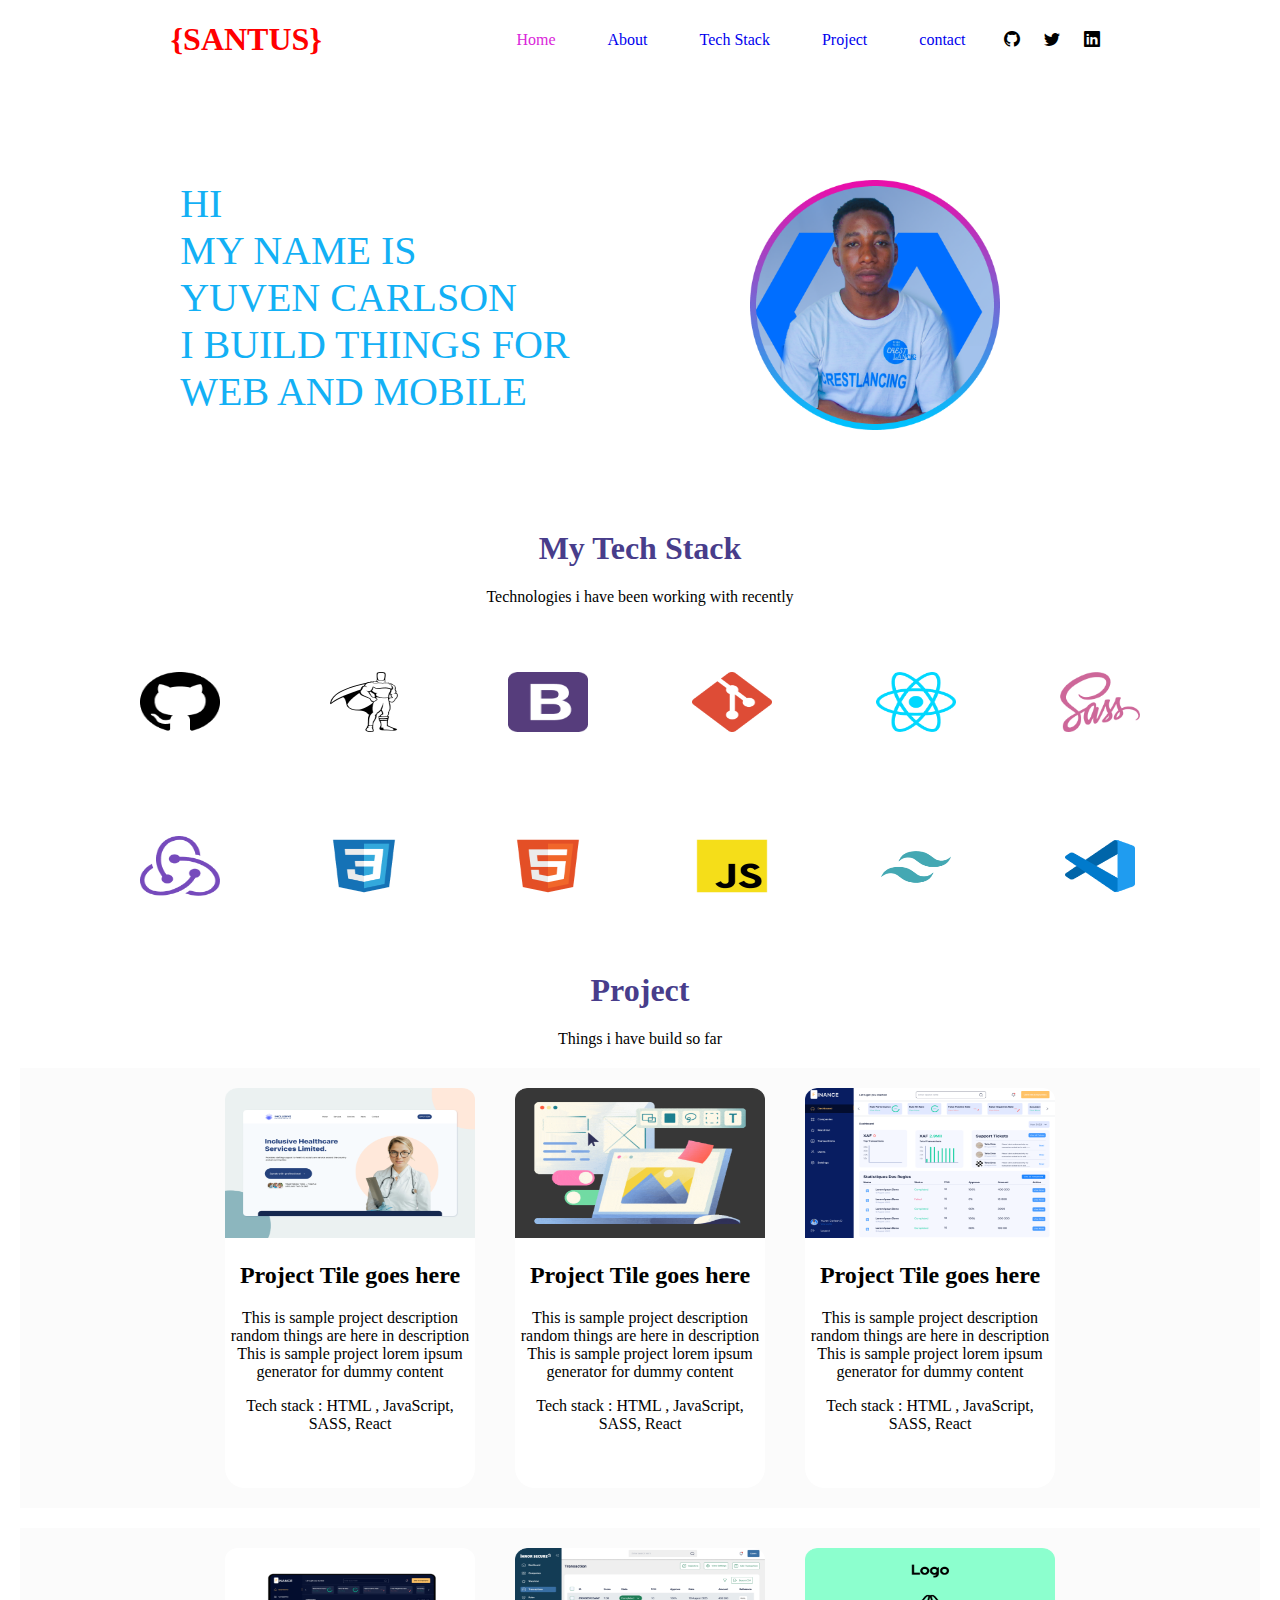
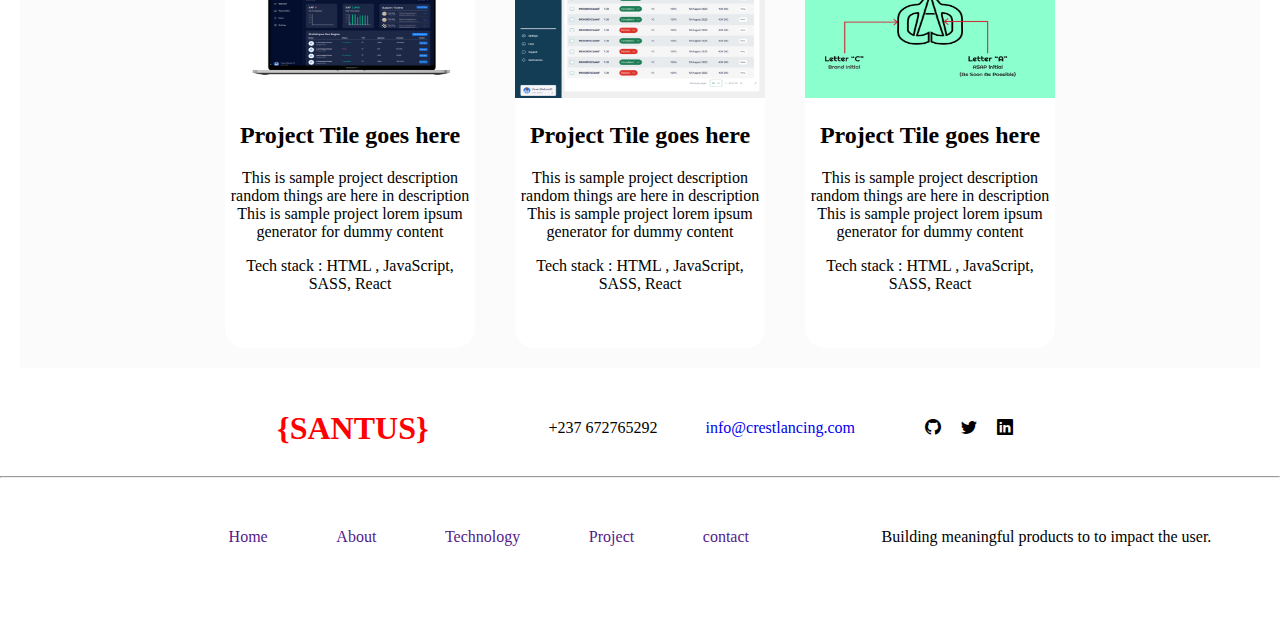
<file: index.html>
<!DOCTYPE html>
<html lang="en">
<head>
    <meta charset="UTF-8">
    <meta name="viewport" content="width=device-width, initial-scale=1.0">
    <title>Portfolio</title>
    <link rel="stylesheet" href="/index.css">
</head>
<body>
    <header class="desktop">
            <h1 class="a">{SANTUS}</h1>
<div class="nav">
    <a href="" class="nav-ell"><span class="sp">Home</span></a>
    <a href="about.html" class="nav-ell">About</a>
    <a href="technology.html" class="nav-ell">Tech Stack</a>
    <a href="project .html" class="nav-ell">Project</a>
    <a href="contact.html" class="nav-ell">contact</a>
    <i class="bi bi-github"></i>
    <i class="bi bi-twitter"></i>
    <i class="bi bi-linkedin"></i>
</div>
</header>
<header class="mobile">
    <h1 class="a">{SANTUS}</h1>
    <i class="bi bi-list" ></i>
</header>

<main>
    <section id="home">
        HI<br>
        MY NAME IS <br>
        YUVEN CARLSON<br>
        I BUILD THINGS FOR <br>
        WEB AND MOBILE<br>
        <img src="/images/50353683 1.png">
    </section>
  
    <section id="TechStack">
        <h1 class="b">
            My Tech Stack
        </h1>
        <p class="1">Technologies i have been working with recently</p>
        <img src="/images/akar-icons_github-fill.png" class="img">
        <img src="/images/cib_greensock.png" class="img">
        <img src="/images/logos_bootstrap.png" class="img">
        <img src="/images/logos_git-icon.png" class="img">
        <img src="/images/logos_react.png" class="img">
        <img src="/images/logos_sass.png" class="img">
        <img src="/images/Vector (1).png" class="img">
        <img src="/images/vscode-icons_file-type-css.png" class="img">
        <img src="/images/vscode-icons_file-type-html.png" class="img">
        <img src="/images/vscode-icons_file-type-js-official.png" class="img">
        <img src="/images/vscode-icons_file-type-tailwind.png" class="img">
        <img src="/images/vscode-icons_file-type-vscode.png" class="img">
    </section>
    <section id="TechStack">
        <h1 class="b">
            Project
        </h1>
        <p class="1">Things i have build so far</p>
       <div class="cart">
        <div class="card">
            <img src="/images/Rectangle 18.png" class="img1">
            <h2>Project Tile goes here</h2>
            <p>This is sample project description random things are here in description This is sample project lorem ipsum generator for dummy content </p>
                 <span>Tech stack : HTML , JavaScript, SASS, React</span>
           
        </div>
        <div class="card">
            <img src="/images/Rectangle 16.png" class="img1">
            <h2>Project Tile goes here</h2>
            <p>This is sample project description random things are here in description This is sample project lorem ipsum generator for dummy content </p>
                 <span>Tech stack : HTML , JavaScript, SASS, React</span>
           
        </div>
        <div class="card">
            <img src="/images/Rectangle 22.png" class="img1">
            <h2>Project Tile goes here</h2>
            <p>This is sample project description random things are here in description This is sample project lorem ipsum generator for dummy content </p>
                 <span>Tech stack : HTML , JavaScript, SASS, React</span>
           
        </div>
        </div>
        <div class="cart">
        <div class="card">
            <img src="/images/Rectangle 23.png" class="img1">
            <h2>Project Tile goes here</h2>
            <p>This is sample project description random things are here in description This is sample project lorem ipsum generator for dummy content </p>
                 <span>Tech stack : HTML , JavaScript, SASS, React</span>
           
        </div>
        <div class="card">
            <img src="/images/Rectangle 24.png" class="img1">
            <h2>Project Tile goes here</h2>
            <p>This is sample project description random things are here in description This is sample project lorem ipsum generator for dummy content </p>
                 <span>Tech stack : HTML , JavaScript, SASS, React</span>
           
        </div>
        <div class="card">
            <img src="/images/Rectangle 8.png" class="img1">
            <h2>Project Tile goes here</h2>
            <p>This is sample project description random things are here in description This is sample project lorem ipsum generator for dummy content </p>
                 <span>Tech stack : HTML , JavaScript, SASS, React</span>
                </div>
        </div>
    </section>
    <section id="foot">
        <h1 class="a">{SANTUS}&nbsp;&nbsp;&nbsp;&nbsp;&nbsp;&nbsp;&nbsp;&nbsp;&nbsp;&nbsp;&nbsp;&nbsp;&nbsp;&nbsp;&nbsp;</h1>
        
        <span>+237 672765292&nbsp;&nbsp;&nbsp;&nbsp;&nbsp;&nbsp;</span>
       <a href="#" class="nav-ell">info@crestlancing.com &nbsp;&nbsp;&nbsp;&nbsp;&nbsp;&nbsp;&nbsp;&nbsp;</a>
        <i class="bi bi-github"></i>
        <i class="bi bi-twitter"></i>
        <i class="bi bi-linkedin"></i>
    </section>
    <hr>
    <section id="footer">
        <a href="" class="nav-el">Home</a>
        <a href="" class="nav-el">About</a>
        <a href="" class="nav-el">Technology</a>
        <a href="" class="nav-el">Project</a>
        <a href="" class="nav-el">contact&nbsp;&nbsp;&nbsp;&nbsp;&nbsp;&nbsp;&nbsp;&nbsp;&nbsp;&nbsp;&nbsp;&nbsp;&nbsp;&nbsp;&nbsp;&nbsp;</a>
        <span>Building meaningful products to to impact the user.</span>
    </section>
</main>
 
</body>
</html>
</file>
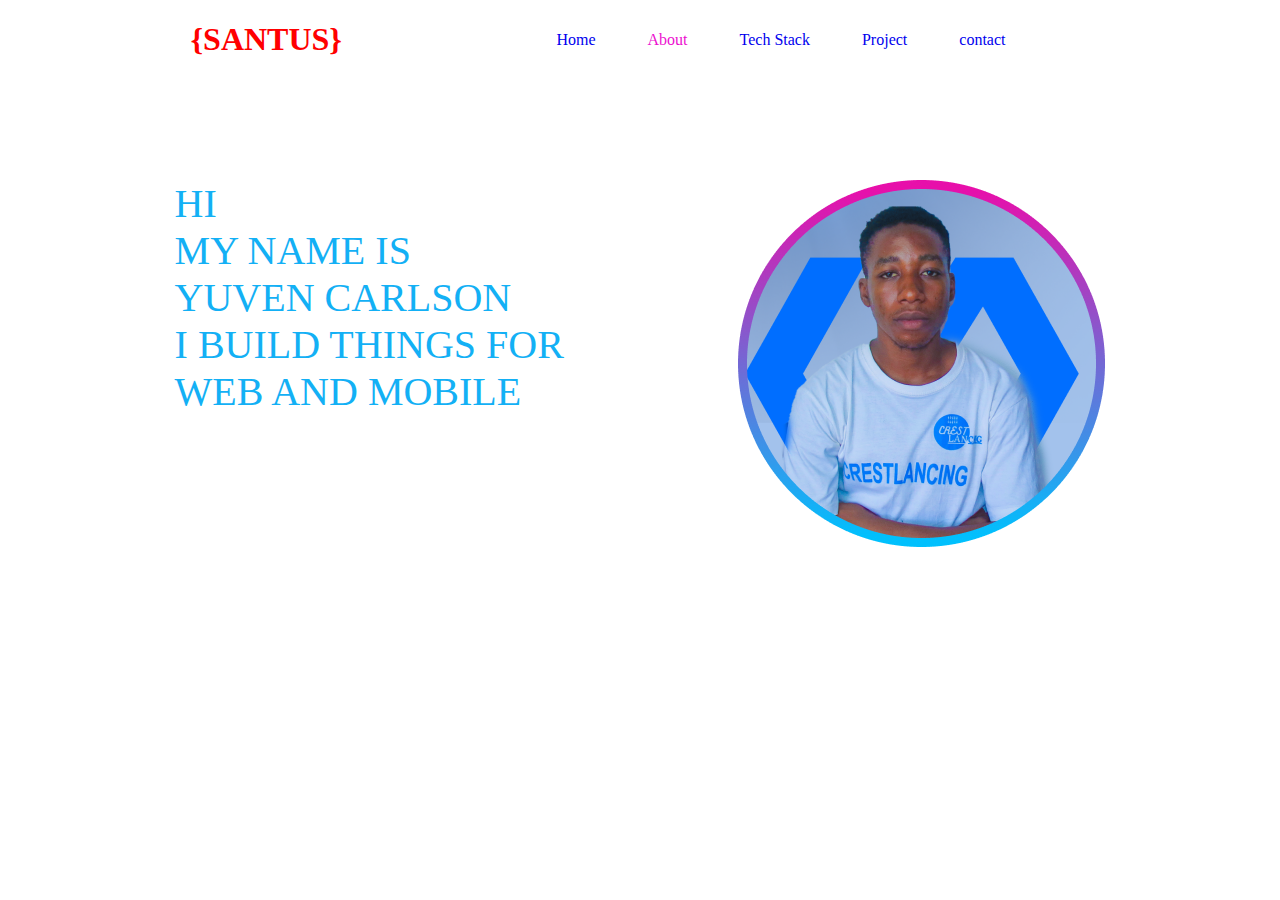
<file: about.html>
<!DOCTYPE html>
<html lang="en">
<head>
    <meta charset="UTF-8">
    <meta name="viewport" content="width=device-width, initial-scale=1.0">
    <title>about</title>
    <style>
            body{
    padding: 0px;
    margin: 0px;
    display: flex;
    flex-direction: column;
    height: 100vh;
}
header{
    width: 100%;
    display: flex;
    align-items: center;
    justify-content:space-evenly;
}
.nav-ell{
    text-decoration: none;
    padding: 24px;
}
.bi{
    padding: 10px;
}
.a{
    color: red;
}
main {
    flex: 1; 
    padding top:50px;
}

#home{
    margin: 100px 0; 
    font-size: 2.5em; 
    display: flex;
    justify-content: space-evenly;
    color: #13B0F5;
}
span{
    color: #ec10cf;
}
    </style>
</head>
<body>
    <header>
        <h1 class="a">{SANTUS}</h1>
<div class="nav">
<a href="index.html" class="nav-ell">Home</a>
<a href="" class="nav-ell"><span>About</span></a>
<a href="technology.html" class="nav-ell">Tech Stack</a>
<a href="project .html" class="nav-ell">Project</a>
<a href="contact.html" class="nav-ell">contact</a>
<i class="bi bi-github"></i>
<i class="bi bi-twitter"></i>
<i class="bi bi-linkedin"></i>
</div>
</header>
<main>
    <section id="home">
        HI<br>
        MY NAME IS <br>
        YUVEN CARLSON<br>
        I BUILD THINGS FOR <br>
        WEB AND MOBILE<br>
        <img src="/images/50353683 1.png">
    </section>
</main>
</body>
</html>
</file>
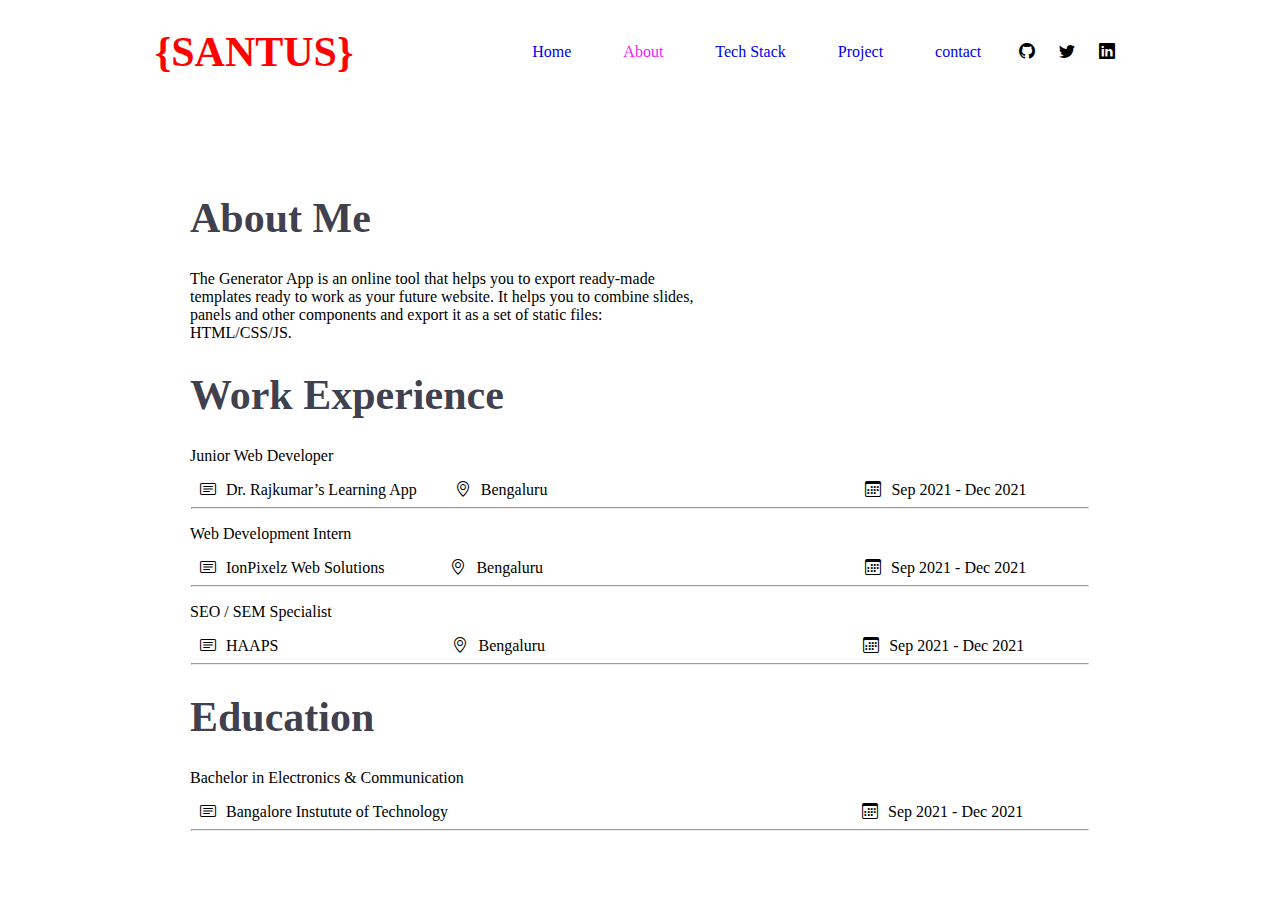
<file: aboutme.html>
<!DOCTYPE html>
<html lang="en">
<head>
    <meta charset="UTF-8">
    <meta name="viewport" content="width=device-width, initial-scale=1.0">
    <title>about me</title>
    <style>
        @import url("https://cdn.jsdelivr.net/npm/bootstrap-icons@1.11.3/font/bootstrap-icons.min.css");
        body{
    padding: 0px;
    margin: 0px;
    display: flex;
    flex-direction: column;
    height: 100vh;
}
header{
    width: 100%;
    display: flex;
    align-items: center;
    justify-content:space-evenly;
}
.nav-ell{
    text-decoration: none;
    padding: 24px;
}
.bi{
    padding: 10px;
}
.a{
    color: red;
}

#aboutme{
    margin-left: 190px;
    margin-top: 90px;
}
#sub{
     margin-left: 190px;
   
}
hr{
    width: 70%;
}
h1{
    font-size: 42px;
    color: rgba(58, 58, 73, 0.986);
}
.b{
    color:rgb(245, 34, 245);
}

    </style>
</head>
<body>
    <header>
        <h1 class="a">{SANTUS}</h1>
<div class="nav">
<a href="index.html" class="nav-ell">Home</a>
<a href="" class="nav-ell"><span class="b">About</span></a>
<a href="technology.html" class="nav-ell">Tech Stack</a>
<a href="project .html" class="nav-ell">Project</a>
<a href="contact.html" class="nav-ell">contact</a>
<i class="bi bi-github"></i>
<i class="bi bi-twitter"></i>
<i class="bi bi-linkedin"></i>
</div>
    </header>
<main>
    <section id="aboutme">
        <h1>
            About Me
        </h1>
        <p>The Generator App is an online tool that helps you to export ready-made<br>
             templates ready to work as your future website. It helps you to combine slides,<br>
              panels and other components and export it as a set of static files:<br>
              HTML/CSS/JS.</p>
               </section>
               <section id="sub">
                <h1>Work Experience</h1>
                <p>Junior Web Developer</p>
                <span><i class="bi bi-card-text"></i>Dr. Rajkumar’s Learning App &nbsp;&nbsp;&nbsp;&nbsp;&nbsp;</span>
            <span><i class="bi bi-geo-alt"></i>Bengaluru&nbsp;&nbsp;&nbsp;&nbsp;&nbsp;&nbsp;&nbsp;&nbsp;&nbsp;&nbsp;&nbsp;&nbsp;&nbsp;&nbsp;&nbsp;&nbsp;&nbsp;&nbsp;&nbsp;&nbsp;&nbsp;&nbsp;&nbsp;&nbsp;&nbsp;&nbsp;&nbsp;&nbsp;&nbsp;&nbsp;&nbsp;&nbsp;&nbsp;&nbsp;&nbsp;&nbsp;&nbsp;&nbsp;&nbsp;&nbsp;&nbsp;&nbsp;&nbsp;&nbsp;&nbsp;&nbsp;&nbsp;&nbsp;&nbsp;&nbsp;&nbsp;&nbsp;&nbsp;&nbsp;&nbsp;&nbsp;&nbsp;&nbsp;&nbsp;&nbsp;&nbsp;&nbsp;&nbsp;&nbsp;&nbsp;&nbsp;&nbsp;&nbsp;&nbsp;&nbsp;&nbsp;&nbsp;&nbsp;&nbsp;&nbsp;&nbsp;</span>   
        <span><i class="bi bi-calendar3"></i>Sep 2021 - Dec 2021</span>    
        </section>
        <hr>
        <section id="sub">
            <p>Web Development Intern</p>
            <span><i class="bi bi-card-text"></i>IonPixelz Web Solutions&nbsp;&nbsp;&nbsp;&nbsp;&nbsp;&nbsp;&nbsp; &nbsp;&nbsp;&nbsp;&nbsp;&nbsp;</span>
        <span><i class="bi bi-geo-alt"></i>Bengaluru &nbsp;&nbsp;&nbsp;&nbsp;&nbsp;&nbsp;&nbsp;&nbsp;&nbsp;&nbsp;&nbsp;&nbsp;&nbsp;&nbsp;&nbsp;&nbsp;&nbsp;&nbsp;&nbsp;&nbsp;&nbsp;&nbsp;&nbsp;&nbsp;&nbsp;&nbsp;&nbsp;&nbsp;&nbsp;&nbsp;&nbsp;&nbsp;&nbsp;&nbsp;&nbsp;&nbsp;&nbsp;&nbsp;&nbsp;&nbsp;&nbsp;&nbsp;&nbsp;&nbsp;&nbsp;&nbsp;&nbsp;&nbsp;&nbsp;&nbsp;&nbsp;&nbsp;&nbsp;&nbsp;&nbsp;&nbsp;&nbsp;&nbsp;&nbsp;&nbsp;&nbsp;&nbsp;&nbsp;&nbsp;&nbsp;&nbsp;&nbsp;&nbsp;&nbsp;&nbsp;&nbsp;&nbsp;&nbsp;&nbsp;&nbsp;&nbsp;</span>   
    <span><i class="bi bi-calendar3"></i>Sep 2021 - Dec 2021</span>    
    </section>
    <hr>
    <section id="sub">
        
        <p>SEO / SEM Specialist</p>
        <span><i class="bi bi-card-text"></i>HAAPS&nbsp;&nbsp;&nbsp;&nbsp;&nbsp;&nbsp;&nbsp;&nbsp;&nbsp;&nbsp;&nbsp;&nbsp;&nbsp;&nbsp;&nbsp;&nbsp;&nbsp;&nbsp;&nbsp;&nbsp;&nbsp;&nbsp;&nbsp;&nbsp;&nbsp;&nbsp;&nbsp;&nbsp;&nbsp;&nbsp;&nbsp;&nbsp;&nbsp;&nbsp;&nbsp;&nbsp;&nbsp;&nbsp;&nbsp;&nbsp;</span>
    <span><i class="bi bi-geo-alt"></i>Bengaluru&nbsp;&nbsp;&nbsp;&nbsp;&nbsp;&nbsp;&nbsp;&nbsp;&nbsp;&nbsp;&nbsp;&nbsp;&nbsp;&nbsp;&nbsp;&nbsp;&nbsp;&nbsp;&nbsp;&nbsp;&nbsp;&nbsp;&nbsp;&nbsp;&nbsp;&nbsp;&nbsp;&nbsp;&nbsp;&nbsp;&nbsp;&nbsp;&nbsp;&nbsp;&nbsp;&nbsp;&nbsp;&nbsp;&nbsp;&nbsp;&nbsp;&nbsp;&nbsp;&nbsp;&nbsp;&nbsp;&nbsp;&nbsp;&nbsp;&nbsp;&nbsp;&nbsp;&nbsp;&nbsp;&nbsp;&nbsp;&nbsp;&nbsp;&nbsp;&nbsp;&nbsp;&nbsp;&nbsp;&nbsp;&nbsp;&nbsp;&nbsp;&nbsp;&nbsp;&nbsp;&nbsp;&nbsp;&nbsp;&nbsp;&nbsp;&nbsp;</span>   
<span><i class="bi bi-calendar3"></i>Sep 2021 - Dec 2021</span>    
</section>
<hr>
<section id="sub">
    <h1>Education</h1>
    <p>Bachelor in Electronics & Communication</p>
    <span><i class="bi bi-card-text"></i>Bangalore Instutute of Technology &nbsp;&nbsp;&nbsp;&nbsp;&nbsp;&nbsp;&nbsp;&nbsp;&nbsp;&nbsp;&nbsp;&nbsp;&nbsp;&nbsp;&nbsp;&nbsp;&nbsp;&nbsp;&nbsp;&nbsp;&nbsp;&nbsp;&nbsp;&nbsp;&nbsp;&nbsp;&nbsp;&nbsp;&nbsp;&nbsp;&nbsp;&nbsp;&nbsp;&nbsp;&nbsp;&nbsp;&nbsp;&nbsp;&nbsp;&nbsp;&nbsp;&nbsp;&nbsp;&nbsp;&nbsp;&nbsp;&nbsp;&nbsp;&nbsp;&nbsp;&nbsp;&nbsp;&nbsp;&nbsp;&nbsp;&nbsp;&nbsp;&nbsp;&nbsp;&nbsp;&nbsp;&nbsp;&nbsp;&nbsp;&nbsp;&nbsp;&nbsp;&nbsp;&nbsp;
        &nbsp;&nbsp;&nbsp;&nbsp;&nbsp;&nbsp;&nbsp;&nbsp;&nbsp;&nbsp;&nbsp;&nbsp;&nbsp;&nbsp;&nbsp;&nbsp;&nbsp;&nbsp;&nbsp;&nbsp;&nbsp;&nbsp;&nbsp;&nbsp;&nbsp;&nbsp;&nbsp;&nbsp;&nbsp;</span>
<span><i class="bi bi-calendar3"></i>Sep 2021 - Dec 2021</span>    
</section>
<hr>
               
</main>
</header>
</body>
</html>
</file>
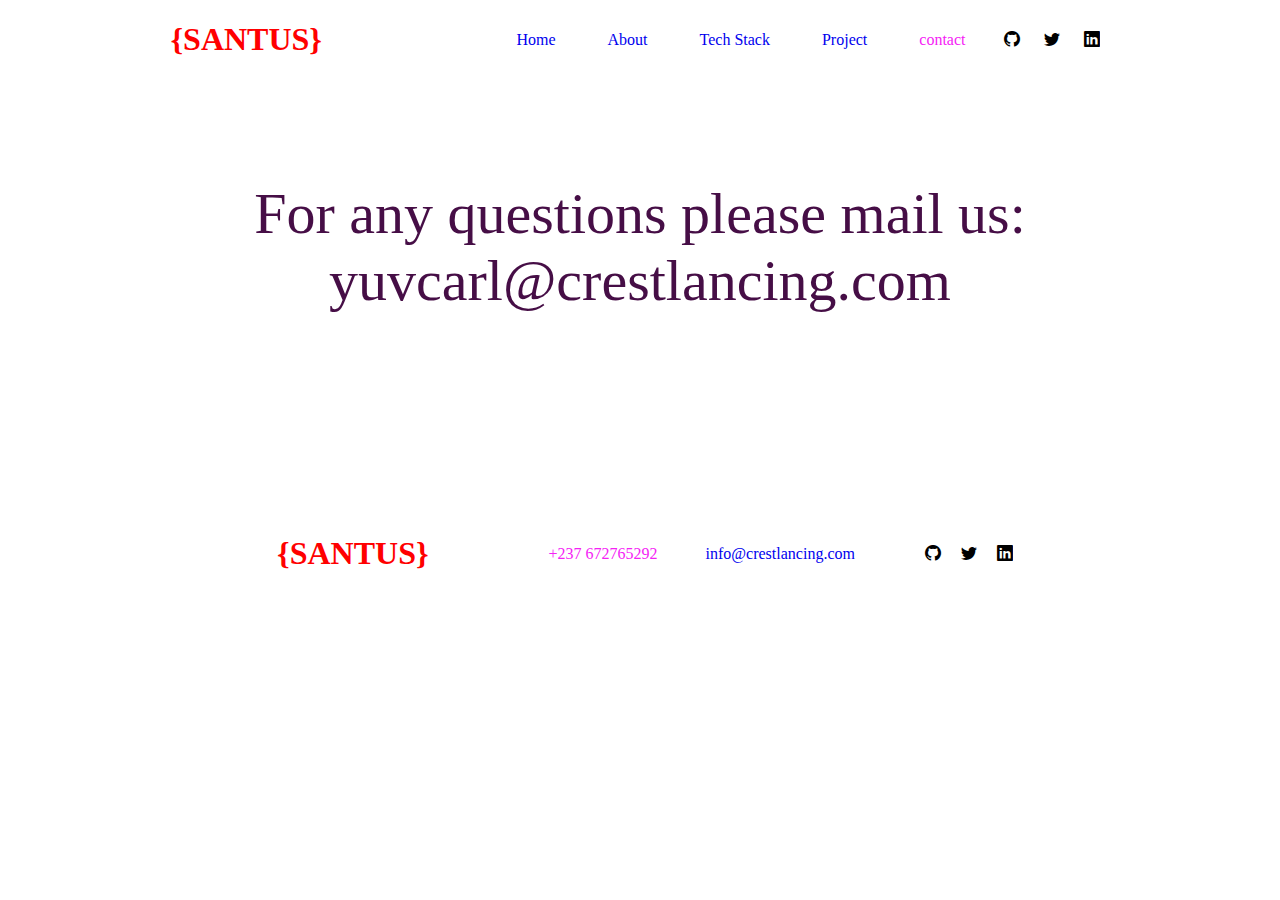
<file: contact.html>
<!DOCTYPE html>
<html lang="en">
<head>
    <meta charset="UTF-8">
    <meta name="viewport" content="width=device-width, initial-scale=1.0">
    <title>contact</title>
    
    <style>
        @import url("https://cdn.jsdelivr.net/npm/bootstrap-icons@1.11.3/font/bootstrap-icons.min.css");
        body{
    padding: 0px;
    margin: 0px;
    display: flex;
    flex-direction: column;
    height: 100vh;
}
header{
    width: 100%;
    display: flex;
    align-items: center;
    justify-content:space-evenly;
}
.nav-ell{
    text-decoration: none;
    padding: 24px;
}
.bi{
    padding: 10px;
}
.a{
    color: red;}
    #body{
        text-align: center;
        margin-top: 100px;
        font-size: 58px;
        color: rgb(70, 14, 70);
    }
    #foot{
    display: flex;
    align-items: center;
    justify-content:center;
   margin-left: 20px;
margin-top: 200px;}
   .bi{
    padding: 10px;
}
span{
    color: rgb(245, 34, 245);
}
    </style>
</head>
<body>
    <header>
        <h1 class="a">{SANTUS}</h1>
<div class="nav">
<a href="index.html" class="nav-ell">Home</a>
<a href="about.html" class="nav-ell">About</a>
<a href="technology.html" class="nav-ell">Tech Stack</a>
<a href="project .html" class="nav-ell">Project</a>
<a href="" class="nav-ell"><span>contact</span></a>
<i class="bi bi-github"></i>
<i class="bi bi-twitter"></i>
<i class="bi bi-linkedin"></i>
</div>
</header>
<main>
    <section id="body">
        For any questions please mail us:<br>
        yuvcarl@crestlancing.com
    </section>
    <section id="foot">
        <h1 class="a">{SANTUS}&nbsp;&nbsp;&nbsp;&nbsp;&nbsp;&nbsp;&nbsp;&nbsp;&nbsp;&nbsp;&nbsp;&nbsp;&nbsp;&nbsp;&nbsp;</h1>
        
        <span>+237 672765292&nbsp;&nbsp;&nbsp;&nbsp;&nbsp;&nbsp;</span>
       <a href="#" class="nav-ell">info@crestlancing.com &nbsp;&nbsp;&nbsp;&nbsp;&nbsp;&nbsp;&nbsp;&nbsp;</a>
        <i class="bi bi-github"></i>
        <i class="bi bi-twitter"></i>
        <i class="bi bi-linkedin"></i>
    </section>
</main>
</body>
</html>
</file>
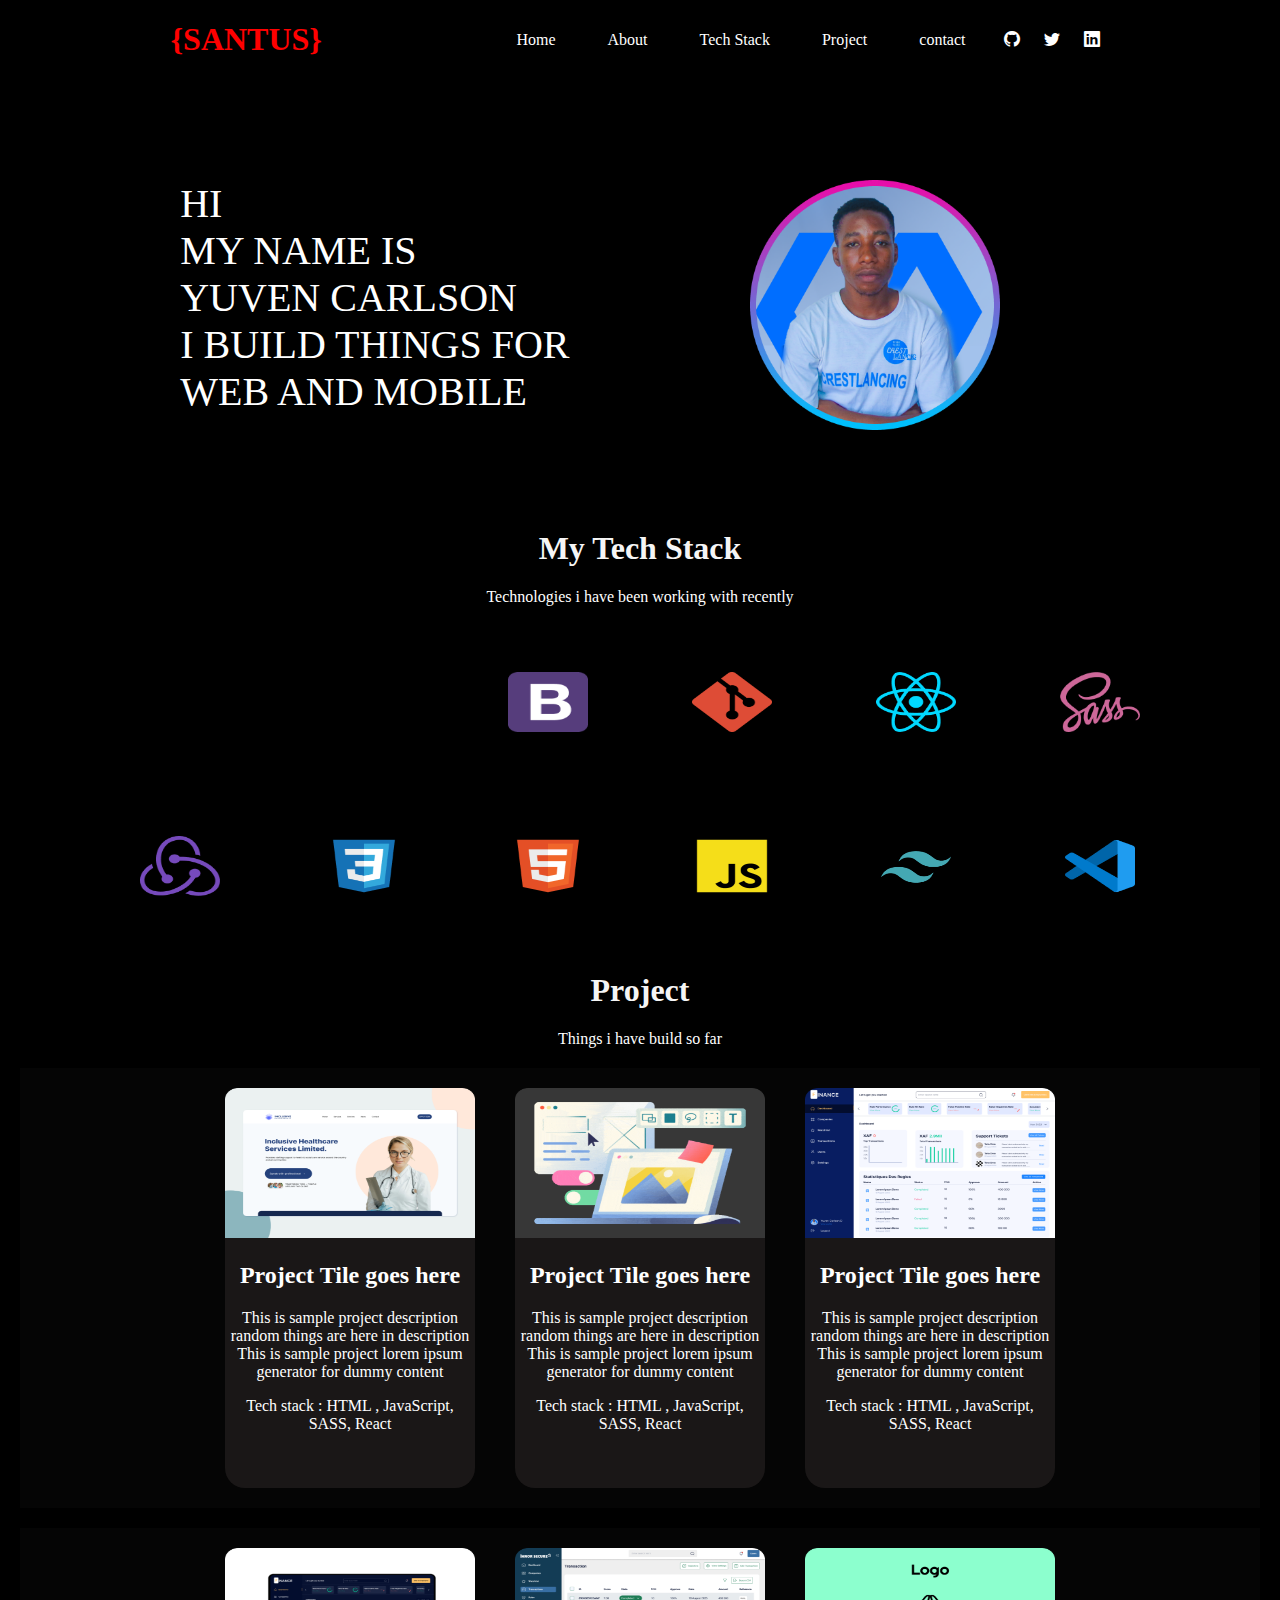
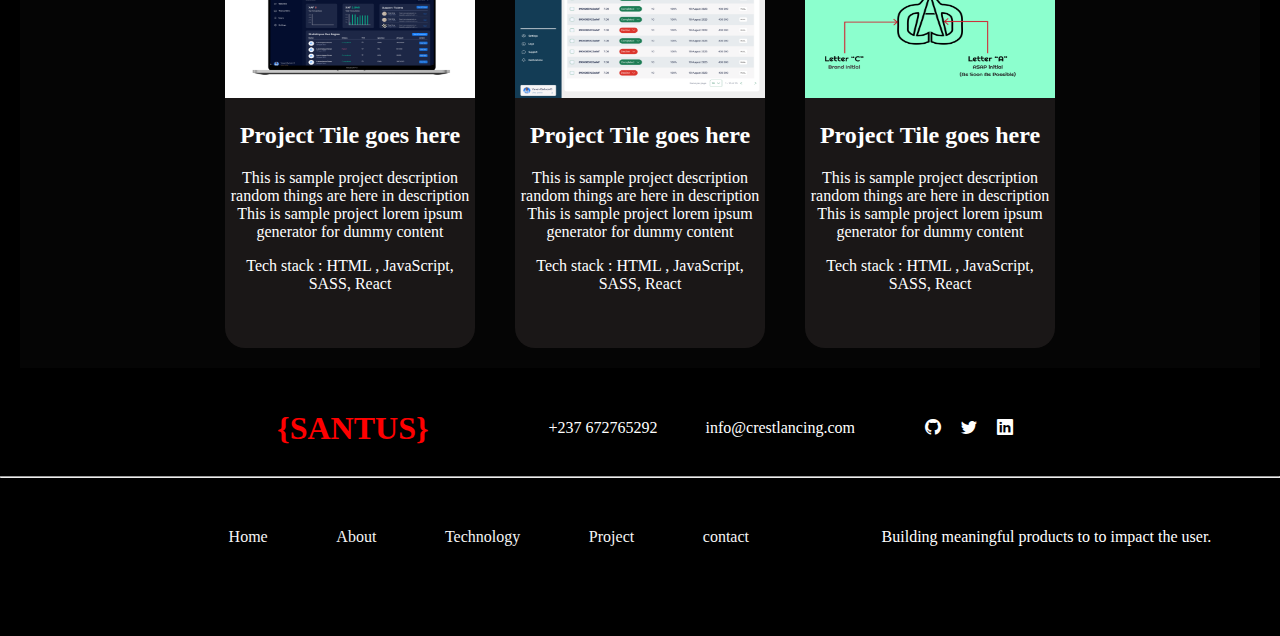
<file: index1.html>
<!DOCTYPE html>
<html lang="en">
<head>
    <meta charset="UTF-8">
    <meta name="viewport" content="width=device-width, initial-scale=1.0">
    <title>Portfolio</title>
    <link rel="stylesheet" href="/index1.css">
</head>
<body>
    <header>
            <h1 class="a">{SANTUS}</h1>
<div class="nav">
    <a href="" class="nav-ell">Home</a>
    <a href="about.html" class="nav-ell">About</a>
    <a href="technology.html" class="nav-ell">Tech Stack</a>
    <a href="project .html" class="nav-ell">Project</a>
    <a href="contact.html" class="nav-ell">contact</a>
    <i class="bi bi-github"></i>
    <i class="bi bi-twitter"></i>
    <i class="bi bi-linkedin"></i>
</div>
</header>

<main>
    <section id="home">
        HI<br>
        MY NAME IS <br>
        YUVEN CARLSON<br>
        I BUILD THINGS FOR <br>
        WEB AND MOBILE<br>
        <img src="/images/50353683 1.png">
    </section>
  
    <section id="TechStack">
        <h1 class="b">
            My Tech Stack
        </h1>
        <p class="1">Technologies i have been working with recently</p>
        <img src="/images/akar-icons_github-fill.png" class="img">
        <img src="/images/cib_greensock.png" class="img">
        <img src="/images/logos_bootstrap.png" class="img">
        <img src="/images/logos_git-icon.png" class="img">
        <img src="/images/logos_react.png" class="img">
        <img src="/images/logos_sass.png" class="img">
        <img src="/images/Vector (1).png" class="img">
        <img src="/images/vscode-icons_file-type-css.png" class="img">
        <img src="/images/vscode-icons_file-type-html.png" class="img">
        <img src="/images/vscode-icons_file-type-js-official.png" class="img">
        <img src="/images/vscode-icons_file-type-tailwind.png" class="img">
        <img src="/images/vscode-icons_file-type-vscode.png" class="img">
    </section>
    <section id="TechStack">
        <h1 class="b">
            Project
        </h1>
        <p class="1">Things i have build so far</p>
       <div class="cart">
        <div class="card">
            <img src="/images/Rectangle 18.png" class="img1">
            <h2>Project Tile goes here</h2>
            <p>This is sample project description random things are here in description This is sample project lorem ipsum generator for dummy content </p>
                 <span>Tech stack : HTML , JavaScript, SASS, React</span>
           
        </div>
        <div class="card">
            <img src="/images/Rectangle 16.png" class="img1">
            <h2>Project Tile goes here</h2>
            <p>This is sample project description random things are here in description This is sample project lorem ipsum generator for dummy content </p>
                 <span>Tech stack : HTML , JavaScript, SASS, React</span>
           
        </div>
        <div class="card">
            <img src="/images/Rectangle 22.png" class="img1">
            <h2>Project Tile goes here</h2>
            <p>This is sample project description random things are here in description This is sample project lorem ipsum generator for dummy content </p>
                 <span>Tech stack : HTML , JavaScript, SASS, React</span>
           
        </div>
        </div>
        <div class="cart">
        <div class="card">
            <img src="/images/Rectangle 23.png" class="img1">
            <h2>Project Tile goes here</h2>
            <p>This is sample project description random things are here in description This is sample project lorem ipsum generator for dummy content </p>
                 <span>Tech stack : HTML , JavaScript, SASS, React</span>
           
        </div>
        <div class="card">
            <img src="/images/Rectangle 24.png" class="img1">
            <h2>Project Tile goes here</h2>
            <p>This is sample project description random things are here in description This is sample project lorem ipsum generator for dummy content </p>
                 <span>Tech stack : HTML , JavaScript, SASS, React</span>
           
        </div>
        <div class="card">
            <img src="/images/Rectangle 8.png" class="img1">
            <h2>Project Tile goes here</h2>
            <p>This is sample project description random things are here in description This is sample project lorem ipsum generator for dummy content </p>
                 <span>Tech stack : HTML , JavaScript, SASS, React</span>
                </div>
        </div>
    </section>
    <section id="foot">
        <h1 class="a">{SANTUS}&nbsp;&nbsp;&nbsp;&nbsp;&nbsp;&nbsp;&nbsp;&nbsp;&nbsp;&nbsp;&nbsp;&nbsp;&nbsp;&nbsp;&nbsp;</h1>
        
        <span>+237 672765292&nbsp;&nbsp;&nbsp;&nbsp;&nbsp;&nbsp;</span>
       <a href="#" class="nav-ell">info@crestlancing.com &nbsp;&nbsp;&nbsp;&nbsp;&nbsp;&nbsp;&nbsp;&nbsp;</a>
        <i class="bi bi-github"></i>
        <i class="bi bi-twitter"></i>
        <i class="bi bi-linkedin"></i>
    </section>
    <hr>
    <section id="footer">
        <a href="" class="nav-el">Home</a>
        <a href="" class="nav-el">About</a>
        <a href="" class="nav-el">Technology</a>
        <a href="" class="nav-el">Project</a>
        <a href="" class="nav-el">contact&nbsp;&nbsp;&nbsp;&nbsp;&nbsp;&nbsp;&nbsp;&nbsp;&nbsp;&nbsp;&nbsp;&nbsp;&nbsp;&nbsp;&nbsp;&nbsp;</a>
        <span>Building meaningful products to to impact the user.</span>
    </section>
</main>
 
</body>
</html>
</file>
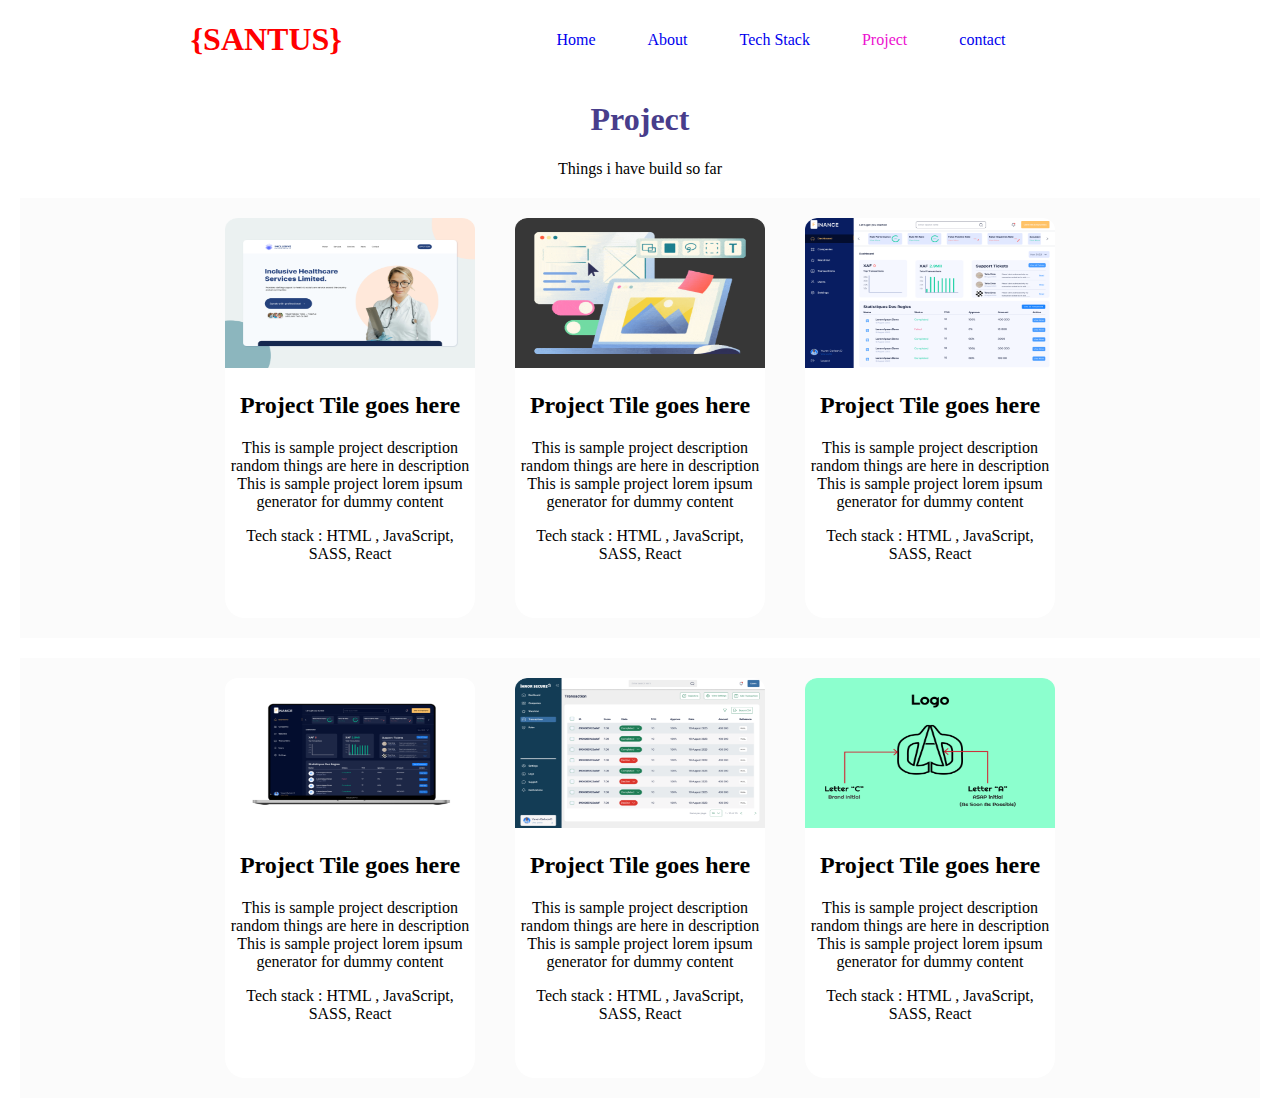
<file: project .html>
<!DOCTYPE html>
<html lang="en">
<head>
    <meta charset="UTF-8">
    <meta name="viewport" content="width=device-width, initial-scale=1.0">
    <title>project</title>
    <style>
        body{
    padding: 0px;
    margin: 0px;
    display: flex;
    flex-direction: column;
    height: 100vh;
}
header{
    width: 100%;
    display: flex;
    align-items: center;
    justify-content:space-evenly;
}
.nav-ell{
    text-decoration: none;
    padding: 24px;
}
.bi{
    padding: 10px;
}
.a{
    color: red;
}
#TechStack{
    text-align: center;
}
.b{
    color:darkslateblue;
}
.img{
    width: 80px;
    height:60px;
    padding : 50px;
}
.cart{
display: flex;
margin: 20px;
justify-content: center;
background-color:rgba(128, 128, 128, 0.034);

}
.card{
    width: 250px;
   height: 400px;
    background-color: white;
    border-radius: 20px;
    margin: 20px;
}
.img1{
    width: 250px;
    height: 150px;
  }
  main {
    flex: 1; 
    padding top:50px;
}
.c{
    color: #ec10cf;  
}
    </style>
</head>
<body>
    <header>
        <h1 class="a">{SANTUS}</h1>
<div class="nav">
<a href="index.html" class="nav-ell">Home</a>
<a href="about.html" class="nav-ell">About</a>
<a href="technology.html" class="nav-ell">Tech Stack</a>
<a href="" class="nav-ell"><span class="c">Project</span></a>
<a href="contact.html" class="nav-ell">contact</a>
<i class="bi bi-github"></i>
<i class="bi bi-twitter"></i>
<i class="bi bi-linkedin"></i>
</div>
</header>
<main>
    <section id="TechStack">
        <h1 class="b">
            Project
        </h1>
        <p class="1">Things i have build so far</p>
       <div class="cart">
        <div class="card">
            <img src="/images/Rectangle 18.png" class="img1">
            <h2>Project Tile goes here</h2>
            <p>This is sample project description random things are here in description This is sample project lorem ipsum generator for dummy content </p>
                 <span>Tech stack : HTML , JavaScript, SASS, React</span>
           
        </div>
        <div class="card">
            <img src="/images/Rectangle 16.png" class="img1">
            <h2>Project Tile goes here</h2>
            <p>This is sample project description random things are here in description This is sample project lorem ipsum generator for dummy content </p>
                 <span>Tech stack : HTML , JavaScript, SASS, React</span>
           
        </div>
        <div class="card">
            <img src="/images/Rectangle 22.png" class="img1">
            <h2>Project Tile goes here</h2>
            <p>This is sample project description random things are here in description This is sample project lorem ipsum generator for dummy content </p>
                 <span>Tech stack : HTML , JavaScript, SASS, React</span>
           
        </div>
        </div>
        <div class="cart">
        <div class="card">
            <img src="/images/Rectangle 23.png" class="img1">
            <h2>Project Tile goes here</h2>
            <p>This is sample project description random things are here in description This is sample project lorem ipsum generator for dummy content </p>
                 <span>Tech stack : HTML , JavaScript, SASS, React</span>
           
        </div>
        <div class="card">
            <img src="/images/Rectangle 24.png" class="img1">
            <h2>Project Tile goes here</h2>
            <p>This is sample project description random things are here in description This is sample project lorem ipsum generator for dummy content </p>
                 <span>Tech stack : HTML , JavaScript, SASS, React</span>
           
        </div>
        <div class="card">
            <img src="/images/Rectangle 8.png" class="img1">
            <h2>Project Tile goes here</h2>
            <p>This is sample project description random things are here in description This is sample project lorem ipsum generator for dummy content </p>
                 <span>Tech stack : HTML , JavaScript, SASS, React</span>
                </div>
        </div>
    </section>
</main>
</body>
</html>
</file>
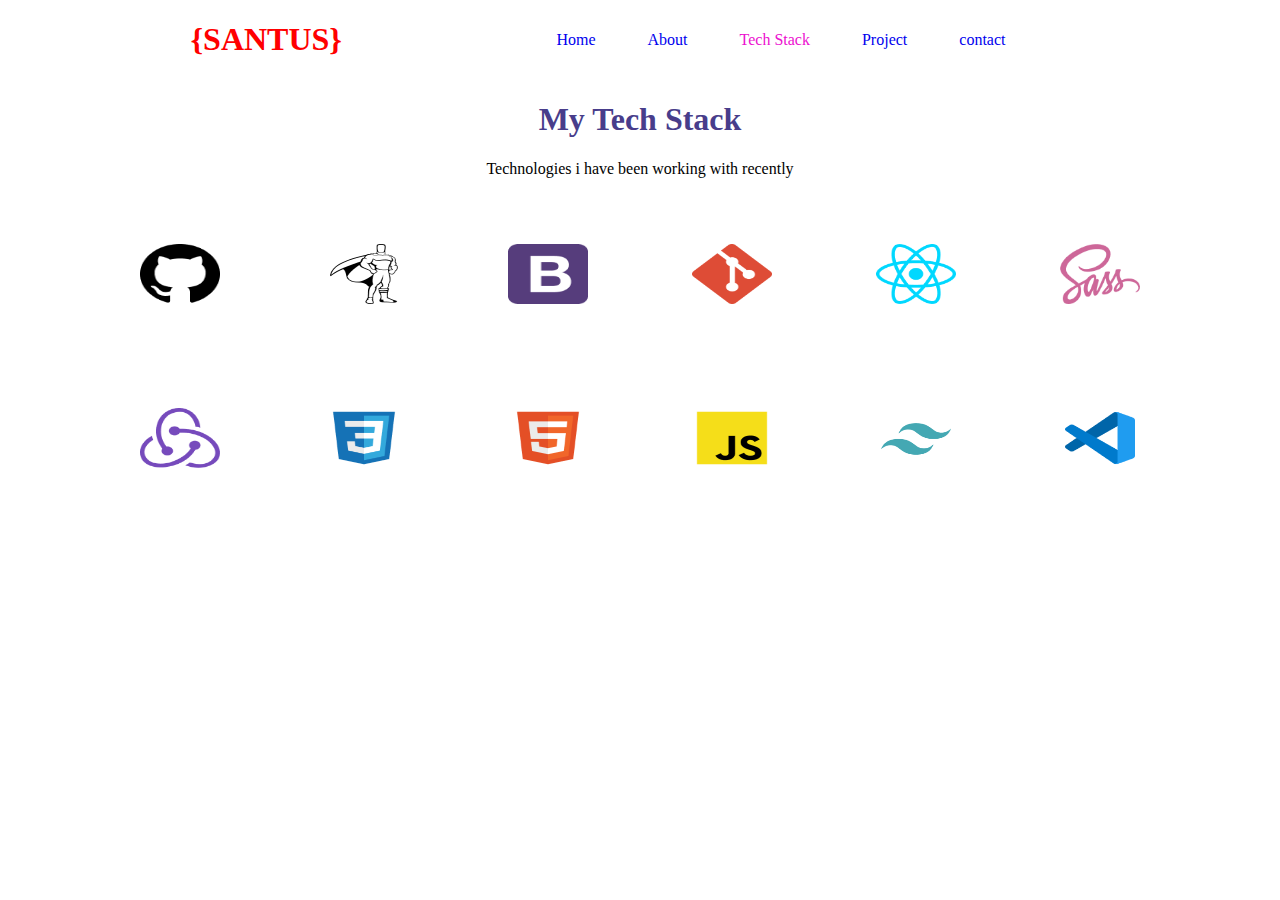
<file: technology.html>
<!DOCTYPE html>
<html lang="en">
<head>
    <meta charset="UTF-8">
    <meta name="viewport" content="width=device-width, initial-scale=1.0">
    <title>technology</title>
    <style>
           body{
    padding: 0px;
    margin: 0px;
    display: flex;
    flex-direction: column;
    height: 100vh;
}
header{
    width: 100%;
    display: flex;
    align-items: center;
    justify-content:space-evenly;
}
.nav-ell{
    text-decoration: none;
    padding: 24px;
}
.bi{
    padding: 10px;
}
.a{
    color: red;
}
#TechStack{
    text-align: center;
}
.b{
    color:darkslateblue;
}
.img{
    width: 80px;
    height:60px;
    padding : 50px;
}
span{
    color: #ec10cf;
}
    </style>
</head>
<body>
    <header>
        <h1 class="a">{SANTUS}</h1>
<div class="nav">
<a href="index.html" class="nav-ell">Home</a>
<a href="about.html" class="nav-ell">About</a>
<a href="" class="nav-ell"><span>Tech Stack</span></a>
<a href="project .html" class="nav-ell">Project</a>
<a href="contact.html" class="nav-ell">contact</a>
<i class="bi bi-github"></i>
<i class="bi bi-twitter"></i>
<i class="bi bi-linkedin"></i>
</div>
</header>
<main>
    <section id="TechStack">
        <h1 class="b">
            My Tech Stack
        </h1>
        <p class="1">Technologies i have been working with recently</p>
        <img src="/images/akar-icons_github-fill.png" class="img">
        <img src="/images/cib_greensock.png" class="img">
        <img src="/images/logos_bootstrap.png" class="img">
        <img src="/images/logos_git-icon.png" class="img">
        <img src="/images/logos_react.png" class="img">
        <img src="/images/logos_sass.png" class="img">
        <img src="/images/Vector (1).png" class="img">
        <img src="/images/vscode-icons_file-type-css.png" class="img">
        <img src="/images/vscode-icons_file-type-html.png" class="img">
        <img src="/images/vscode-icons_file-type-js-official.png" class="img">
        <img src="/images/vscode-icons_file-type-tailwind.png" class="img">
        <img src="/images/vscode-icons_file-type-vscode.png" class="img">
    </section>
</main>
</body>
</html>
</file>
<file: index.css>
@import url("https://cdn.jsdelivr.net/npm/bootstrap-icons@1.11.3/font/bootstrap-icons.min.css");
body{
    padding: 0px;
    margin: 0px;
    display: flex;
    flex-direction: column;
    height: 100vh;
}
.desktop{
    width: 100%;
    display: flex;
    align-items: center;
    justify-content:space-evenly;
}
.mobile{
    width: 100%;
    display: none;
    align-items: center;
    justify-content:space-evenly;
    
  
}
.nav-ell{
    text-decoration: none;
    padding: 24px;
}
.bi{
    padding: 10px;
    
  
}
.a{
    color: red;
}
.sp{
    color: rgb(218, 38, 218);
}
main {
    flex: 1; 
    padding top:50px;
}

#home{
    margin: 100px 0; 
    font-size: 2.5em; 
    display: flex;
    justify-content: space-evenly;
    color: #13B0F5;
   
    
}
img{
padding-right: 100px;
height: 250px;
}
#TechStack{
    text-align: center;
}
.b{
    color:darkslateblue;
}
.img{
    width: 80px;
    height:60px;
    padding : 50px;
}
.cart{
display: flex;
margin: 20px;
justify-content: center;
background-color:rgba(128, 128, 128, 0.034);

}
.card{
    width: 250px;
   height: 400px;
    background-color: white;
    border-radius: 20px;
    margin: 20px;
}
.img1{
    width: 250px;
    height: 150px;
  }
 #foot{
    display: flex;
    align-items: center;
    justify-content:center;
   margin-left: 20px;

 }
 .nav-el{
    text-decoration: none;

 }
 #footer{
    display: flex;
    justify-content: space-evenly;
    margin-left: 160px;
    margin-bottom: 90px;
    margin-top: 50px;
 }
 @media only screen and (max-width: 750px) {
    body {
      background-color: lightblue;
    }
    .desktop{
        display: none;
        
    }
    .mobile{
        width: 100%;
        display: flex;
        align-items: center;
        justify-content:space-evenly;
    }
  }
</file>
<file: index1.css>
@import url("https://cdn.jsdelivr.net/npm/bootstrap-icons@1.11.3/font/bootstrap-icons.min.css");
body{
    padding: 0px;
    margin: 0px;
    display: flex;
    flex-direction: column;
    height: 100vh;
    background-color: black;
    color: white;
}
header{
    width: 100%;
    display: flex;
    align-items: center;
    justify-content:space-evenly;
   
}
.nav-ell{
    text-decoration: none;
    padding: 24px;
    color: white;
}
.bi{color: ;
    padding: 10px;
}
.a{
    color: red;
}
main {
    flex: 1; 
    padding top:50px;
}

#home{
    margin: 100px 0; 
    font-size: 2.5em; 
    display: flex;
    justify-content: space-evenly;
    color: white#13B0F5;
   
    
}
img{
padding-right: 100px;
height: 250px;
}
#TechStack{
    text-align: center;
}
.b{
    color:whitesmoke;
}
.img{
    width: 80px;
    height:60px;
    padding : 50px;
}
.cart{
display: flex;
margin: 20px;
justify-content: center;
background-color:rgba(128, 128, 128, 0.034);

}
.card{
    width: 250px;
   height: 400px;
    background-color: rgba(73, 65, 65, 0.315);
    color: white;
    border-radius: 20px;
    margin: 20px;
}
.img1{
    width: 250px;
    height: 150px;
  }
 #foot{
    display: flex;
    align-items: center;
    justify-content:center;
   margin-left: 20px;
   

 }
 .d{
    color:darkslateblue;
 }
 .nav-el{
    text-decoration: none;
    color: whitesmoke;

 }
 #footer{
    display: flex;
    justify-content: space-evenly;
    margin-left: 160px;
    margin-bottom: 90px;
    margin-top: 50px;
 }
</file>
